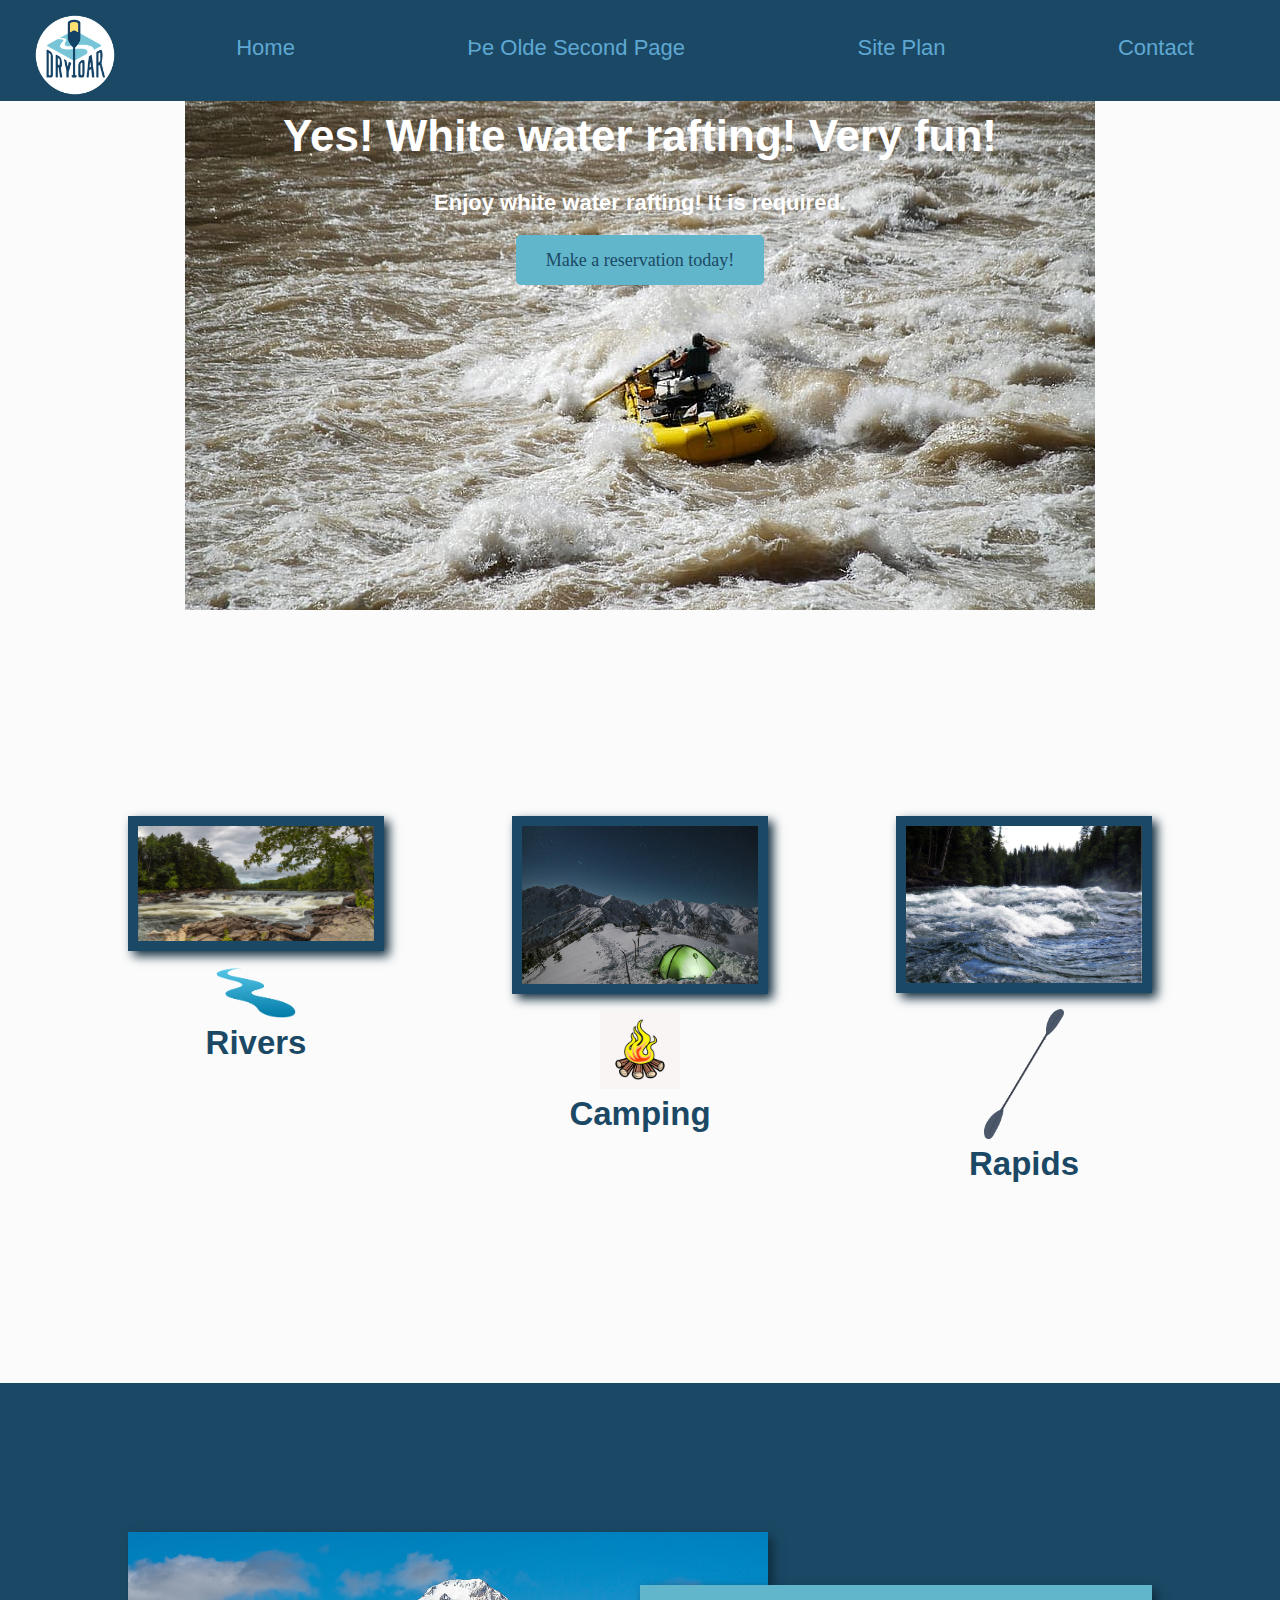
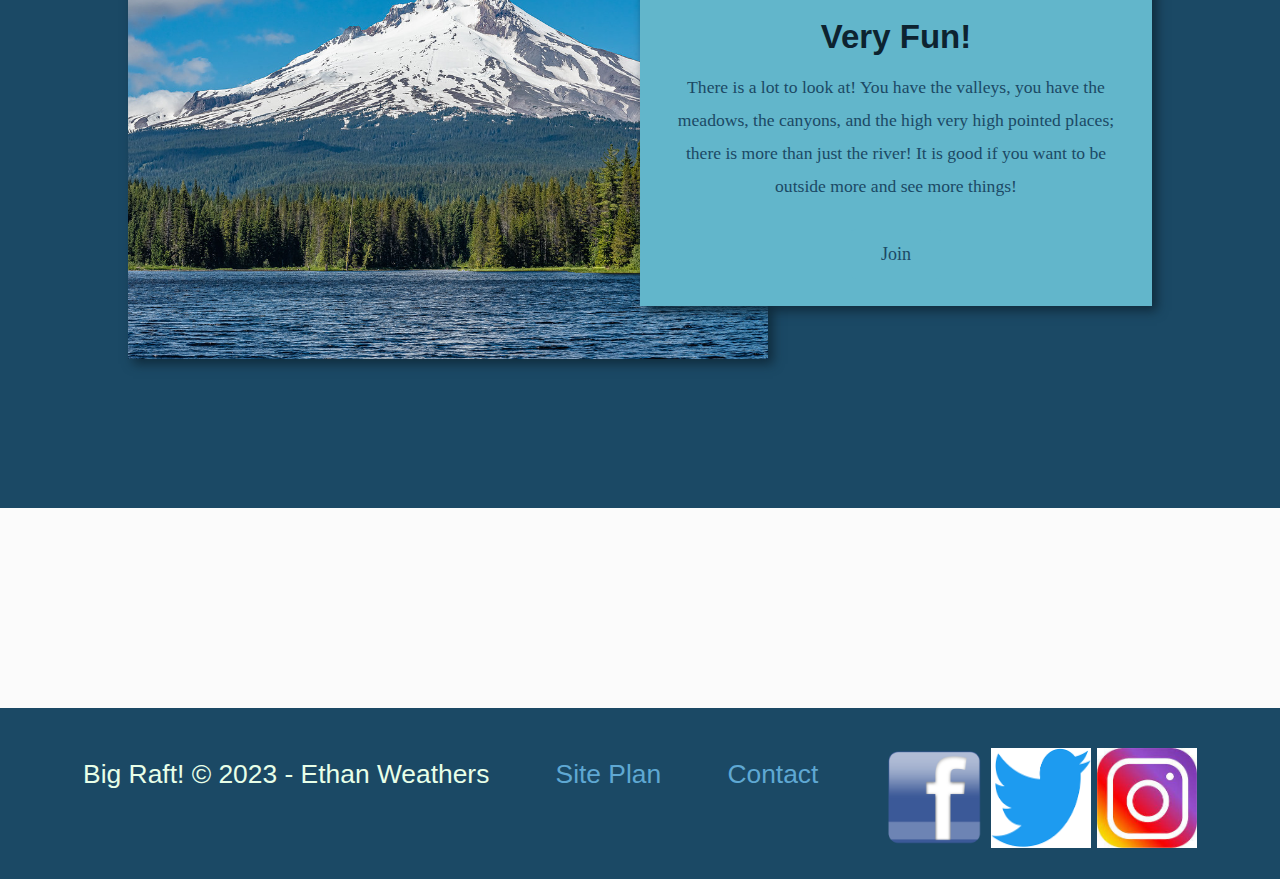
<file: wwr/index.html>
<!DOCTYPE html>
<html lang="en">
<head>
	<meta charset="UTF-8">
	<meta http-equiv="X-UA-Compatible" content="IE=edge">
	<meta name="viewport" content="width=device-width, initial-scale=1.0">
	<link rel="stylesheet" href="styles/style.css">
	<title>White Water Rafting | Big Raft! | Homepage</title>
</head>
<body>
	<div id="content">
		<header>
			<a href="index.html" id="logo_link">
				<img class="logo" src="images/logo.png" alt="Dry Oar Logo">
			</a>
			<nav>
				<a href="index.html">Home</a>
				<a href="#">Þe Olde Second Page</a>
				<a href="site-plan-rafting-revision.html">Site Plan</a>
				<a href="contact.html">Contact</a>
			</nav>
		</header>
		<div id="hero">
			<div id="hero-box">
				<img src="images/hero.png" id="hero-img" alt="Humanoid entities enjoying the sport of traversing along a river in a raft">
			</div>
			<section id="hero-msg">
				<h1 class="home-title">Yes! White water rafting! Very fun!</h1>
				<h4>Enjoy white water rafting! It is required.</h4>
				<div class="button-box">
					<a class="book" href="contact.html">Make a reservation today!</a>
				</div>
			</section>
		</div>
		<main class="home-grid">
			<section class="rivers-card">
				<img class="card-img" src="images/rivers.jpg" alt="This is a river">
				<img class="icon" src="images/river_icon.png" alt="Icon of a river">
				<h2>Rivers</h2>
			</section>
			<section class="camping-card">
				<img class="card-img" src="images/camping.jpg" alt="Tent near mountain">
				<img class="icon" src="images/fire_icon.png" alt="Icon of a campfire">
				<h2>Camping</h2>
			</section>
			<section class="rapids-card">
				<img class="card-img" src="images/rapids.jpg" alt="A boat for rafting">
				<img class="icon" src="images/oars.png" alt="Icon of oars">
				<h2>Rapids</h2>
			</section>
			<div id="background"></div>
			<img class="mountains" src="images/mountains.jpg" alt="Picture of mountains">
			<section class="msg">
				<h2>Very Fun!</h2>
				<p>There is a lot to look at! You have the valleys, you have the meadows, the canyons, and the high very high pointed places; there is more than just the river! It is good if you want to be outside more and see more things! </p>
				<a class='join' href="rivers.html">Join</a>
			</section>
		</main>
		<footer>
			<p>Big Raft! &copy; 2023 - Ethan Weathers</p>
			<p><a href="site-plan-rafting-revision.html">Site Plan</a></p>
			<p><a href="contact.html">Contact</a></p>
			<div class="social">
				<a href="https://facebook.com" target="_blank">
					<img src="images/facebook.png" alt="fäcëböök ïcön" width=100 height=100>
				</a>
				<a href="https://twitter.com" target="_blank">
					<img src="images/twitter.png" alt="twitter icon" width=100 height=100>
				</a>
				<a href="https://instagram.com" target="_blank">
					<img src="images/instagram.png" alt="instagram icon" width=100 height=100>
				</a>
			</div>
		</footer>
	</div>
</body>
</html>
</file>
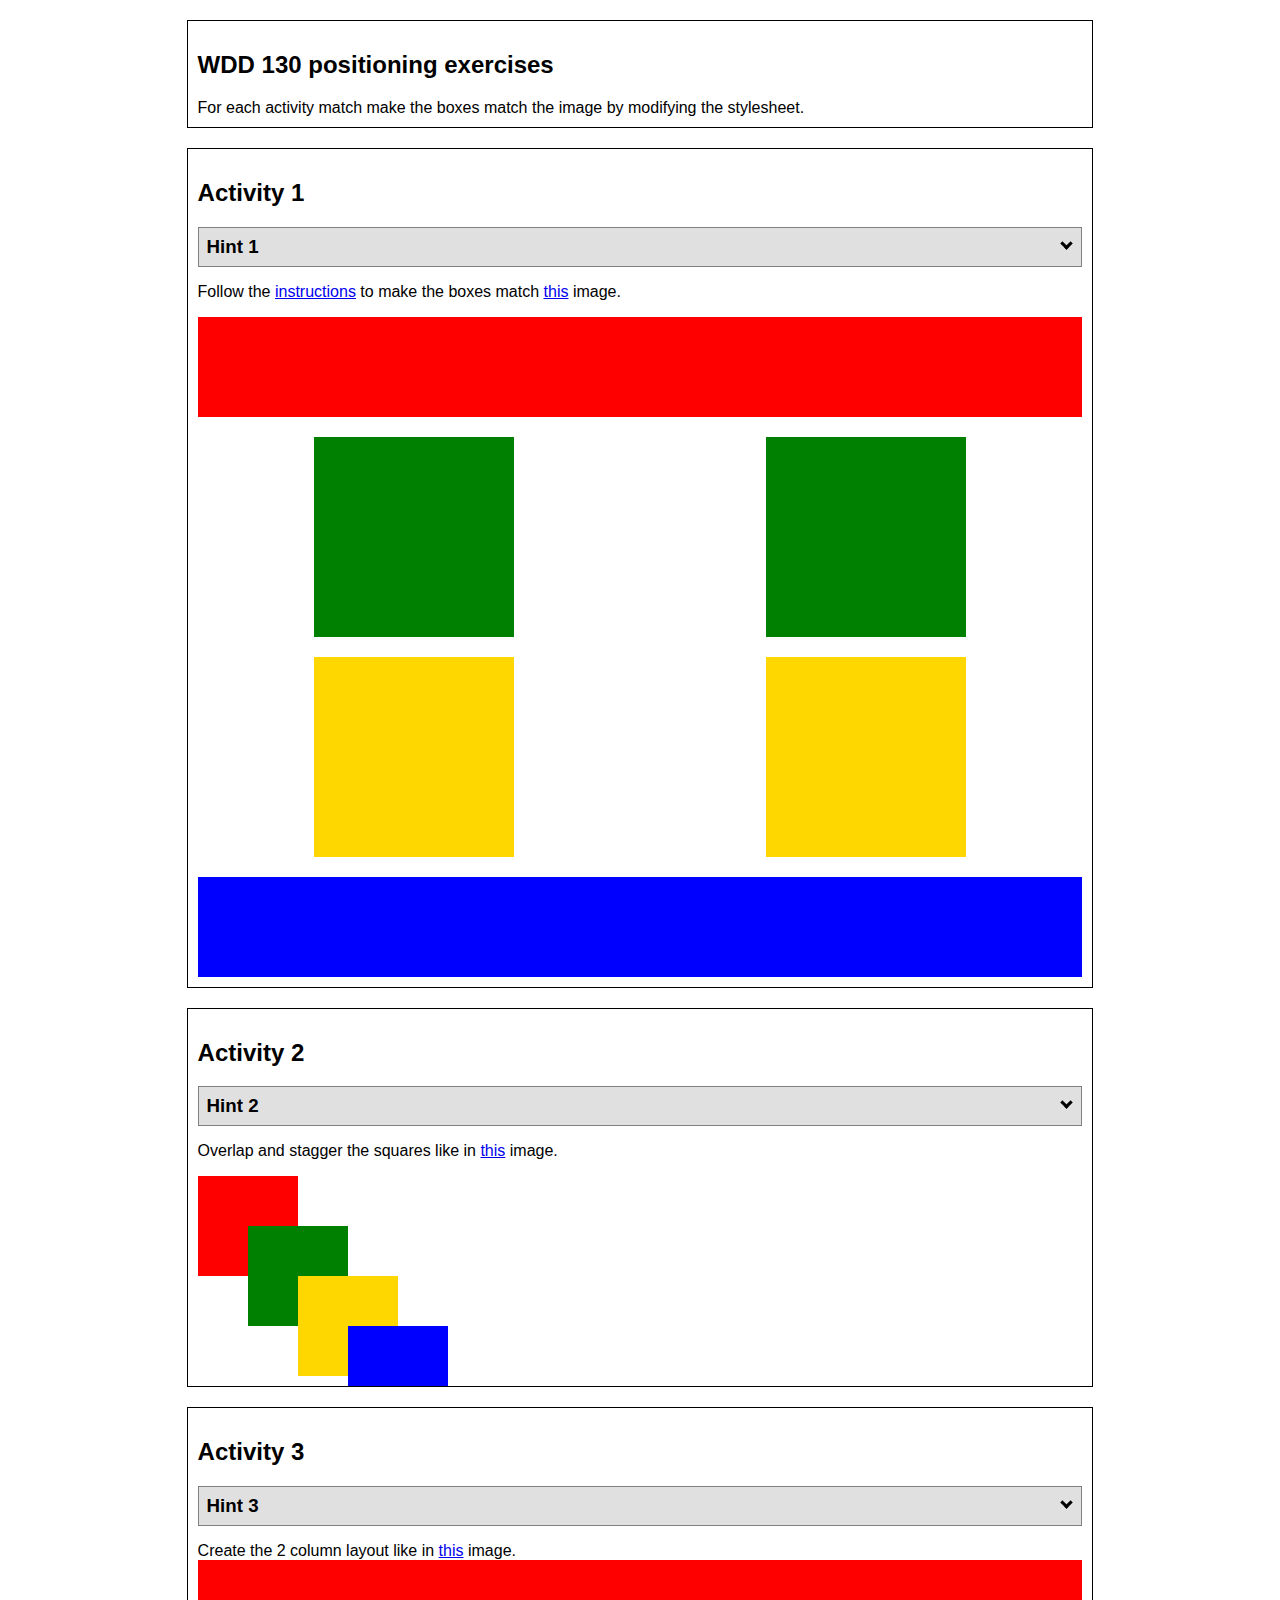
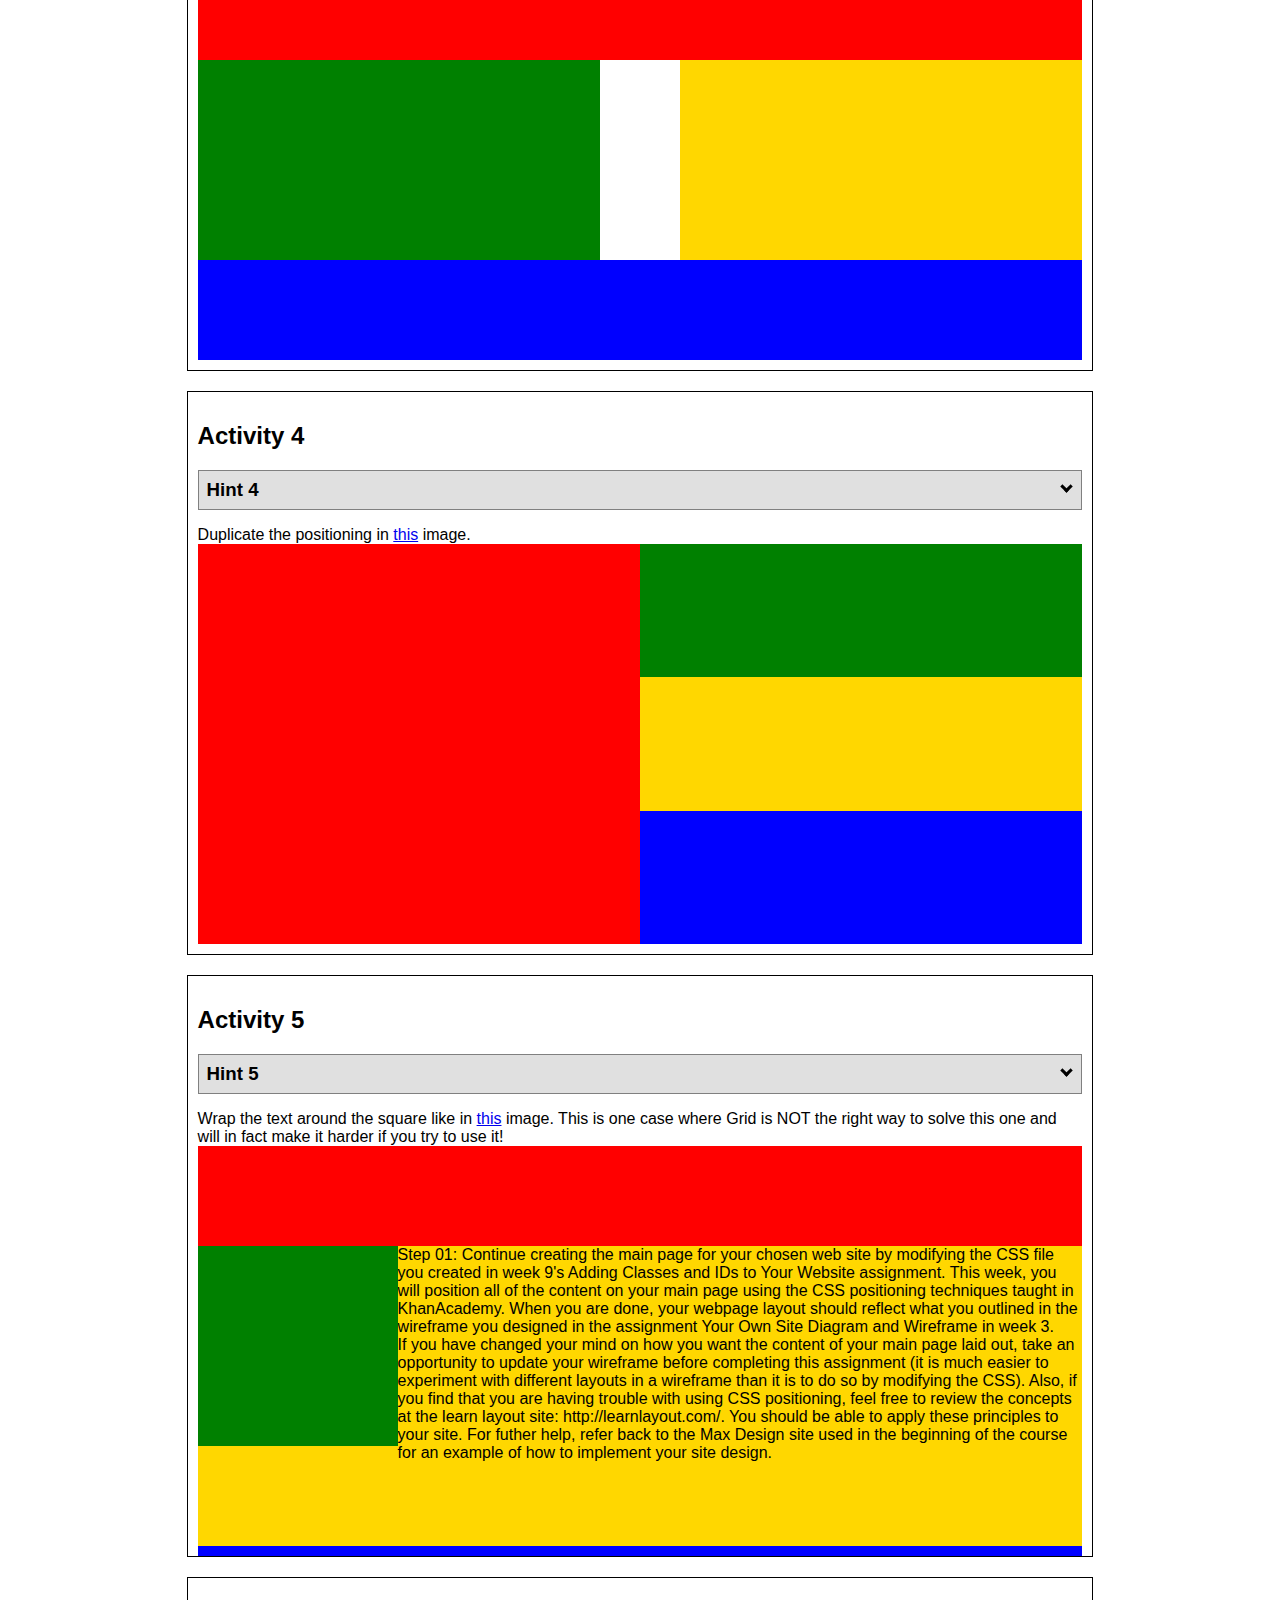
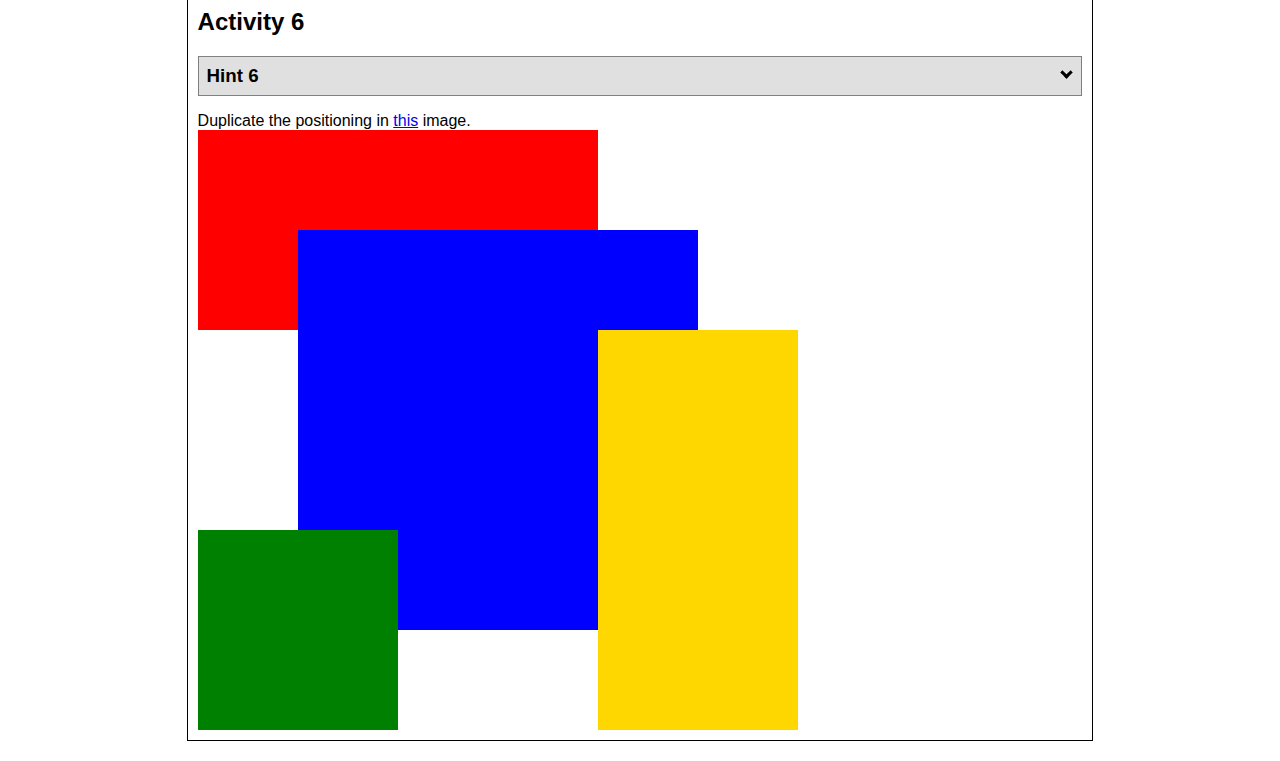
<file: positioning/positioning.html>
<!DOCTYPE html>
<html lang="en">
  <head>
    <!-- HTML - Name: positioning.html -->
    <title>Positioning Activity</title>
    <link rel="stylesheet" type="text/css" href="positionstyles.css" />
  </head>
  <body>
    <div class="activity">
      <h2>WDD 130 positioning exercises</h2>
      For each activity match make the boxes match the image by modifying the stylesheet.</div>
    <div class="activity">
      <h2>Activity 1</h2>
      <section class="hint"><input type="checkbox" ><i></i> <h3>Hint 1</h3><div><p>Check out the <a href="https://byui-wdd.github.io/wdd130/activities/w06-css-positioning.html" target="_blank">activity instructions</a> in Ilearn!</p></div></section>
      <p>Follow the <a href="https://byui-wdd.github.io/wdd130/activities/w06-css-positioning.html" target="_blank">instructions</a> to make the boxes match  <a href="https://byui-wdd.github.io/wdd130/images/example1.png" target="_blank">this</a> image.</p>
      <div class="content1" >
        <div class="red1" ></div>
        <div class="green1" ></div>
        <div class="green1" ></div>
        <div class="yellow1"></div>
        <div class="yellow1"></div>
        <div class="blue1"></div>
      </div>
    </div>
    <div class="activity">
      <h2>Activity 2</h2>
      <section class="hint"><input type="checkbox" > <h3>Hint 2</h3><i></i><div>
      <ul>
      <li>grid-template-columns: 50px 50px 50px 50px 50px </li></ul></div></section>
      <p>Overlap and stagger the squares like in <a href="https://byui-wdd.github.io/wdd130/images/example2.png" target="_blank">this</a> image.</p>
      <div class="content2" >
        <div class="red2" ></div>
        <div class="green2" ></div>
        <div class="yellow2"></div>
        <div class="blue2"></div>
      </div>
    </div>
    <div class="activity">
      <h2>Activity 3</h2>
      <section class="hint"><input type="checkbox" > <h3>Hint 3</h3><i></i><div><p>This one is going to be best solved with CSS Grid. Remember to make the boxes the right width first...then start moving them around. </p><h4>Properties used:</h4><ul><li>display:grid;</li><li>grid-template-columns:</li><li>grid-column-gap:</li>
        <li>grid-column:</li>  </ul></div></section>
      Create the 2 column layout like in <a href="https://byui-wdd.github.io/wdd130/images/example3.png" target="_blank">this</a>  image.
      <div class="content3" >
        <div class="red3" ></div>
        <div class="green3" ></div>
        <div class="yellow3"></div>
        <div class="blue3"></div>
      </div>
    </div>
    <div class="activity">
      <h2>Activity 4</h2>
      <section class="hint"><input type="checkbox" > <h3>Hint 4</h3><i></i><div><p>For the others we have been primarily concerned with width. For this one you will need to adjust height as well. </p><h4>Properties used:</h4><ul><li>display:grid;</li><li>grid-template-columns:</li><li>grid-row:</li></ul></div></section>
      Duplicate the positioning in <a href="https://byui-wdd.github.io/wdd130/images/example4.png" target="_blank">this</a> image. 
      <div class="content4" >
        <div class="red4" ></div>
        <div class="green4" ></div>
        <div class="yellow4"></div>
        <div class="blue4"></div>
      </div>
    </div>

    <div class="activity">
      <h2>Activity 5</h2>
      <section class="hint"><input type="checkbox" > <h3>Hint 5</h3><i></i><div><p>Grid is <strong>not</strong> the right way to do this.  In fact there is only one way to really do that...and that is with float. Remember that we float the thing we want the text to wrap around.  Also remember to start by making all the shapes the right size and shape.</p><h4>Properties used:</h4><ul><li>float: left;</li></ul></div></section>
      Wrap the text around the square like in <a href="https://byui-wdd.github.io/wdd130/images/example5.png" target="_blank">this</a> image. This is one case where Grid is NOT the right way to solve this one and will in fact make it harder if you try to use it!
      <div class="content5" >
        <div class="red5" ></div>
        <div class="green5" ></div>
        <div class="yellow5">Step 01: Continue creating the main page for your chosen web site by modifying the CSS file you created in week 9's Adding Classes and IDs to Your Website assignment. This week, you will position all of the content on your main page using the CSS positioning techniques taught in KhanAcademy. When you are done, your webpage layout should reflect what you outlined in the wireframe you designed in the assignment Your Own Site Diagram and Wireframe in week 3. <br />
          If you have changed your mind on how you want the content of your main page laid out, take an opportunity to update your wireframe before completing this assignment (it is much easier to experiment with different layouts in a wireframe than it is to do so by modifying the CSS). Also, if you find that you are having trouble with using CSS positioning, feel free to review the concepts at the learn layout site: http://learnlayout.com/. You should be able to apply these principles to your site. For futher help, refer back to the Max Design site used in the beginning of the course for an example of how to implement your site design.</div>
        <div class="blue5"></div>
      </div>
    </div>
    <div class="activity">
      <h2>Activity 6</h2>
      <section class="hint"><input type="checkbox" > <h3>Hint 6</h3><i></i><div><p>This one is all about visualizing the grid behind the layout. If you are having a hard time doing that first: all the sizes are even multiples of 100, and second here is another example with the lines drawn: <a href="https://byui-wdd.github.io/wdd130/images/example6-hint.png" target="_blank">example 6 with lines</a>. For this one you will find it easiest if you use px for the column width. You can also use <kbd>z-index</kbd> to control the element layering.    </p><h4>Properties used:</h4><ul><li>display:grid;</li><li>grid-template-columns:</li><li>grid-column:</li><li>grid-row:</li><li><a href="https://www.w3schools.com/cssref/pr_pos_z-index.asp" target="_blank">z-index:</a></li></ul></div></section>
      Duplicate the positioning in <a href="https://byui-wdd.github.io/wdd130/images/example6.png" target="_blank">this</a> image.
      <div class="content6" >
        <div class="red6" ></div>
        <div class="green6" ></div>
        <div class="yellow6"></div>
        <div class="blue6"></div>
      </div>
    </div>
  </body>
</html>
</file>
<file: wwr/styles/style.css>
header {
	display: grid;
	grid-template-columns: 150px auto;
}

nav {
	display: flex;
	justify-content: space-around;
}

#hero {
	display: grid;
	grid-template-columns: 1fr 3fr 1fr;
	margin-top: -100px;
}

#hero-box {
	grid-column: 1/4;
	grid-row: 1/3;
	z-index: -1;
	justify-self: center;
}

#hero-msg {
	grid-column: 2/3;
	grid-row: 1/2;
	margin-top: 100px;
}

.home-grid {
	display: grid;
	grid-template-columns: repeat(10, 1fr);
}

.card-img, .mountains {
	width: 100%;
}

.rivers-card {
	grid-column: 2/4;
	grid-row: 2/3;
}

.camping-card {
	grid-column: 5/7;
	grid-row: 2/3;
}

.rapids-card {
	grid-column: 8/10;
	grid-row: 2/3;
}

.mountains {
	grid-column: 2/7;
	grid-row: 5/8;
	box-shadow: 5px 5px 10px #102c3d;
}

#background {
	grid-column: 1/11;
	grid-row: 4/9;
}



.icon, .logo {
	width: 80px;
	padding-top: 10px;
}

#logo_link {
	padding-top: 5px;
	justify-self: center;
	align-self: center;
}

#content {
	max-width: 1600px;
	margin: 0 auto;
}

header {
    background-color: #1B4965;
}

body {
    background-color: #fbfbfb; 
	font-family: "Garamond", "Georgia", "Arial";
	font-size: 22px;
	margin: 0;
	padding: 0;
}
h2 {
	margin: 0;
}

nav a {
	text-align: center;
	color: #5FA8D3;
	text-decoration: none;
	padding: 35px;
}

nav a:hover {
    background-color: #5FA8D3;
	color: #e8ffe8;
}

#hero-msg h1, #hero-msg h4 {
	text-align: center;
	color: white;
}

main section {
	text-align: center;
}

main section img {
	box-sizing: border-box;
}

.home-title {
	color: #1B4965;
	font-family: "Garamond", "Georgia", "Arial";
	font-size: 2em;
	margin-top: 10px;
}

h4 {
	color: #5FA8D3;
}

.button-box {
	text-align: center;
}

.book, .join {
	background-color: #62B6CB;
	color: #1B4965;
	text-decoration: none;
	font-family: "Georgia", "Times New Roman", "Arial";
	font-size: 18px;
	padding: 15px 30px;
	margin-top: 50px;
	border-radius: 5px;
}

.book:hover, .join:hover {
    background-color: #1B4965;
	color: #62B6CB;
}

.home-grid h2 {
	color: #1B4965;
}

.rivers-card, .camping-card, .rapids-card {
	margin: 200px 0;
}

.card-img {
	border: 10px solid #1B4965;
	transition: transform 0.5s, opacity 0.5s;
	box-shadow: 5px 5px 10px #102c3d;
}

.card-img:hover {
	transform: scale(1.1);
	opacity: 0.6;
}

#background {
	height: 725px;
    background-color: #1B4965;
}

.msg {
	background-color: #62B6CB;
	line-height: 1.5em;
	padding: 35px;
	grid-column: 6/10;
	grid-row: 6/7;
	box-shadow: 5px 5px 10px #102c3d;
}

.msg h2 {
	color: #0d2330;
}

.msg p {
	color: #1B4965;
	font-family: "Georgia", "Times New Roman", "Arial";
	font-size: 0.8em;
	padding-bottom: 15px;
}

footer {
	background-color: #1B4965;
	color: #e8ffe8;
	padding: 25px 50px;
	margin-top: 200px;
	display: flex;
	justify-content: space-around;
	align-items: centerl
}

footer p {
	font-size: 1.2em;
}

footer p a:hover {
	text-decoration: underline;
} 

footer a {
	color: #5FA8D3;
	text-decoration: none;
}

footer a:hover {
	color: #e8ffe8;
}

footer .social img {
	padding-top: 15px;
}



@media screen and (max-width: 900px) {
    #hero, .home-grid {
        display: block;
        height: auto;
    }
    nav, footer {
        flex-direction: column;
    }
    nav a {
        display: block;
        padding: 15px;
    }
    #hero {
        margin-top: 0;
    }
	#hero-box {
		transform: scale(0.3);
	}
    #hero-msg {
        margin-top: 0;
    }
    #hero-msg h4 {
        display: none;
    }
    .home-title {
        font-size: 25px;
        color: #6f7364;
    }
    .rivers-card, .camping-card, .rapids-card { 
        margin: 50px auto;
        width: 60%;
    }
    #background {
        display: none;
    }
    .mountains, .msg {
        width: 80%;
        display: block;
        margin: 0 auto;
    }
    footer {
        margin-top: 25px;
    }
}
</file>
<file: positioning/positionstyles.css>
/* CSS - Name: "positionstyles.css" */
/* Activity 1 styles */
.content1 {
	/* This is the parent of the activity 1 boxes. */
	display: grid;
	grid-template-columns: 1fr 1fr;
	justify-items: center;
	gap: 20px;
}
.red1 {
	width: 100%;
	height: 100px;
	background-color: red;
	grid-column: 1/3;
}
.green1 {
	width: 200px;
	height: 200px;
	background-color: green;
}
.yellow1 {
  width: 200px; 
  height: 200px; 
  background-color: gold; 
}
.blue1 {
  width: 100%;
  height: 100px;
  background-color: blue;
  grid-column: 1/3;
}

/* Activity 2 styles */
.content2 {
	/* This is the parent of the activity 2 boxes. */
	display: grid;
	grid-template-columns: 50px 50px 50px 50px;
	grid-template-rows: 50px 50px 50px 50px;
}
.red2 {
	width: 100px;
	height: 100px;
	background-color: red;
	grid-column: 1/2;
	grid-row: 1/2;
}
.green2 {
	width: 100px;
	height: 100px;
	background-color: green;
	grid-column: 2/3;
	grid-row: 2/3;
}
.yellow2 {
	width: 100px;
	height: 100px;
	background-color: gold;
	grid-column: 3/4;
	grid-row: 3/4;
}
.blue2 {
	width: 100px;
	height: 100px;
	background-color: blue;
	grid-column: 4/5;
	grid-row: 4/5;
}

/* Activity 3 styles */
.content3 {
	/* This is the parent of the activity 3 boxes. */
	display: grid;
	grid-template-columns: 1fr 1fr;
	grid-column-gap: 80px;
}
.red3 {
	width: 100%;
	height: 100px;
	background-color: red;
	grid-column: 1/3;
}
.green3 {
	width: 100%;
	height: 200px;
	background-color: green;
	grid-column: 1/2;
}
.yellow3 {
	width: 100%;
	height: 200px;
	background-color: gold;
	grid-column: 2/3;
}
.blue3 {
	width: 100%;
	height: 100px;
	background-color: blue;
	grid-column: 1/3;
}

/* Activity 4 styles */
.content4 {
	/* This is the parent of the activity 4 boxes. */
	height: 400px;
	display: grid;
	grid-template-columns: 1fr 1fr;
}
.red4 {
	width: 100%;
	height: 100%;
	background-color: red;
	grid-row: 1/4;
}
.green4 {
	width: 100%;
	height: 100%;
	background-color: green;
}
.yellow4 {
	width: 100%;
	height: 100%;
	background-color: gold;
}
.blue4 {
	width: 100%;
	height: 100%;
	background-color: blue;
}
/* Activity 5 styles */
.content5 {
	/* This is the parent of the activity 5 boxes. */
	height: 400px;
}
.red5 {
	position: relative;
	width: 100%;
	height: 100px;
	background-color: red;
}
.green5 {
	position: relative;
	width: 200px;
	height: 200px;
	background-color: green;
	float: left;
	z-index: 1;
}
.yellow5 {
	position: relative;
	width: 100%;
	height: 300px;
	background-color: gold;
	z-index: 0;
	overflow: visible;
}
.blue5 {
	position: relative;
	width: 100%;
	height: 100px;
	background-color: blue;
}

/* Activity 6 styles */
.content6 {
	/* This is the parent of the activity 6 boxes. */
	display: grid;
	grid-template-columns: 100px 100px 100px 100px 100px 100px;
	grid-template-rows: 100px 100px 100px 100px 100px 100px;
}
.red6 {
	width: 100%;
	height: 100%;
	background-color: red;
	z-index: 0;
	grid-column: 1/5;
	grid-row: 1/3;
}
.green6 {
	width: 100%;
	height: 100%;
	background-color: green;
	z-index: 2;
	grid-column: 1/3;
	grid-row: 5/7;
}
.yellow6 {
	width: 100%;
	height: 100%;
	background-color: gold;
	z-index: 2;
	grid-column: 5/7;
	grid-row: 3/7;
}
.blue6 {
	width: 100%;
	height: 100%;
	background-color: blue;
	z-index: 1;
	grid-column: 2/6;
	grid-row: 2/6;
}


/* Do not make any changes below here */
.activity {
  width: 70%; 
  margin: 20px auto; 
  font-family: Arial, sans-serif; 
  border: 1px solid black; 
  padding: 10px; 
  clear:both; 
  overflow: auto;
} 

.hint {
  border: 1px solid grey;
  background: #e0e0e0;
  padding: .5em;
  position: relative;
  margin: 1em 0;
}
.hint h3 {
  margin: 0;
}
.hint:hover {
  background: #d0d0d0;
}
.hint > div {
  display: none;
}

.hint input[type=checkbox] {
  position: absolute;
  width: 100%;
  height: 100%;
  opacity: 0;
  z-index: 1;
  cursor: pointer;
}

.hint input[type=checkbox]:checked ~ div {
  display: block;
}

.hint i {
  position: absolute;
  transform: translate(-6px, 0);
  margin-top: 16px;
  right: 10px;
  top: -3px;
}
.hint i:before, .hint i:after {
  content: "";
  position: absolute;
  background-color: black;
  width: 3px;
  height: 9px;
}
.hint i:before {
  transform: translate(2px, 0) rotate(45deg);
}
.hint i:after {
  transform: translate(-2px, 0) rotate(-45deg);
}

.hint input[type=checkbox]:checked ~ i:before {
  transform: translate(-2px, 0) rotate(45deg);
}
.hint input[type=checkbox]:checked ~ i:after {
  transform: translate(2px, 0) rotate(-45deg);
}
.hint a {
  position: relative;
  z-index: 1;
}
</file>
